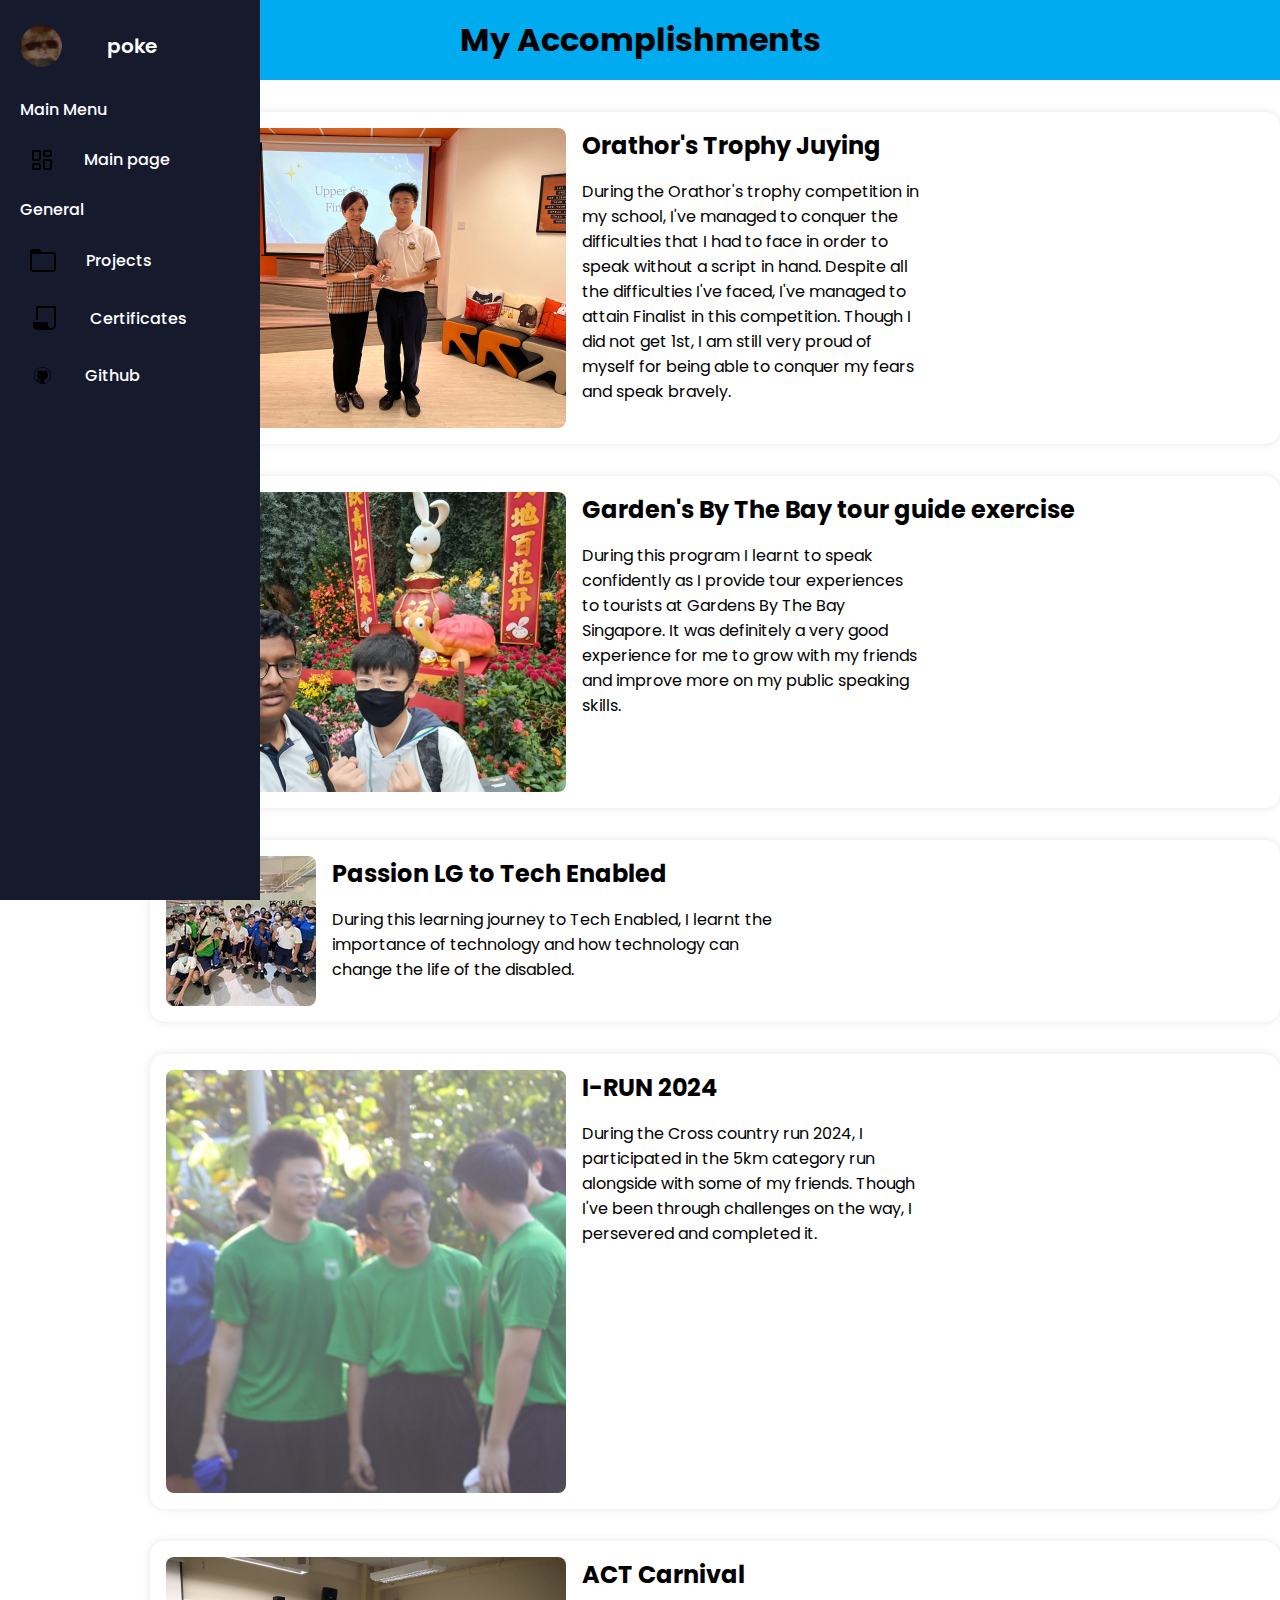
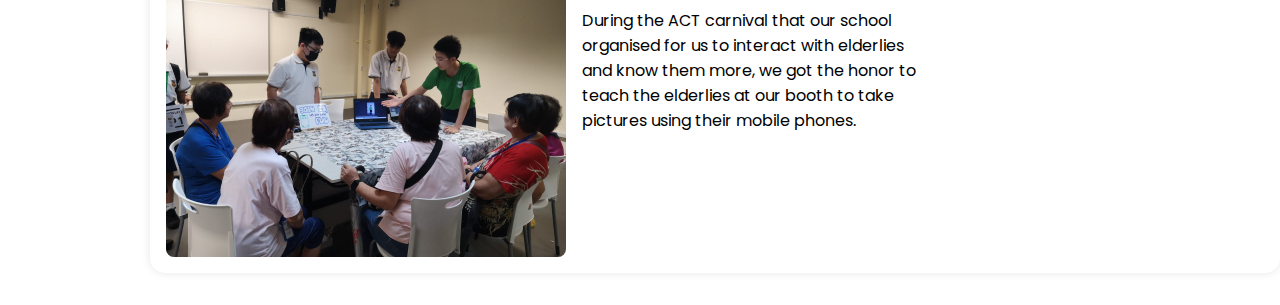
<file: portfolio/aboutme.html>
<!DOCTYPE html>
<html lang="en">
<head>
    <title>About Me</title>
    <meta charset="UTF-8">
    <meta name="viewport" content="width=device-width, initial-scale=1.0">
    <link rel="stylesheet" href="style.css">
    <link rel="stylesheet" href="style2.css">
    <script src="script.js"></script>
</head>
<body>
    <aside class="sidebar">
        <div class="sidebar-header">
            <img src="images/logo.png" alt="logo" />
            <h2>poke</h2>
        </div>
        <ul class="sidebar-links">
            <h4>
                <span>Main Menu</span>
                <div class="menu-separator"></div>
            </h4>
            <li>
                <a href="index.html"><img src="images/dashboard.png" alt="Dashboard">Main page</a>
            </li>
            <h4>
                <span>General</span>
                <div class="menu-separator"></div>
            </h4>
            <li>
                <a href="projects.html"><img src="images/folder.png" alt="Projects">Projects</a>
            </li>
            <li>
                <a href="certs.html"><img src="images/cert.png" alt="certs">Certificates</a>
            </li>
            <li>
                <a href="https://github.com/pokevci"><img src="images/github.png" alt="Github">Github</a>
            </li>
        </ul>
    </aside>
    <main>
        <header>
            <h1>My Accomplishments</h1>
        </header>
        <section class="accomplishment">
            <img src="images/orathor.jpg" alt="Orathor's trophy" class="orathor">
            <div>
                <h3>Orathor's Trophy Juying</h3>
                <p class="accomplishment-text">During the Orathor's trophy competition in my school, I've managed to conquer the difficulties that I had to face in order to speak without a script in hand. Despite all the difficulties I've faced, I've managed to attain Finalist in this competition. Though I did not get 1st, I am still very proud of myself for being able to conquer my fears and speak bravely.</p>
            </div>
        </section>
        <section class="accomplishment">
            <img src="images/GBTB.png" alt="Accomplishment 2" class="gbtb">
            <div>
                <h3>Garden's By The Bay tour guide exercise</h3>
                <p class="accomplishment-text">During this program I learnt to speak confidently as I provide tour experiences to tourists at Gardens By The Bay Singapore. It was definitely a very good experience for me to grow with my friends and improve more on my public speaking skills.</p>
            </div>
        </section>
        <section class="accomplishment">
            <img src="images/passionlj.png" alt="Accomplishment 3" class="passionlj">
            <div>
                <h3>Passion LG to Tech Enabled</h3>
                <p class="accomplishment-text">During this learning journey to Tech Enabled, I learnt the importance of technology and how technology can change the life of the disabled.</p>
            </div>
        </section>
        <section class="accomplishment">
            <img src="images/irun2024.jpg" alt="Accomplishment 4" class="irun2024">
            <div>
                <h3>I-RUN 2024</h3>
                <p class="accomplishment-text">During the Cross country run 2024, I participated in the 5km category run alongside with some of my friends. Though I've been through challenges on the way, I persevered and completed it.</p>
            </div>
        </section>
        <section class="accomplishment">
            <img src="images/act.jpg" alt="Accomplishment 5" class="act">
            <div>
                <h3>ACT Carnival</h3>
                <p class="accomplishment-text">During the ACT carnival that our school organised for us to interact with elderlies and know them more, we got the honor to teach the elderlies at our booth to take pictures using their mobile phones.</p>
            </div>
        </section>
    </main>
</body>
</html>
</file>
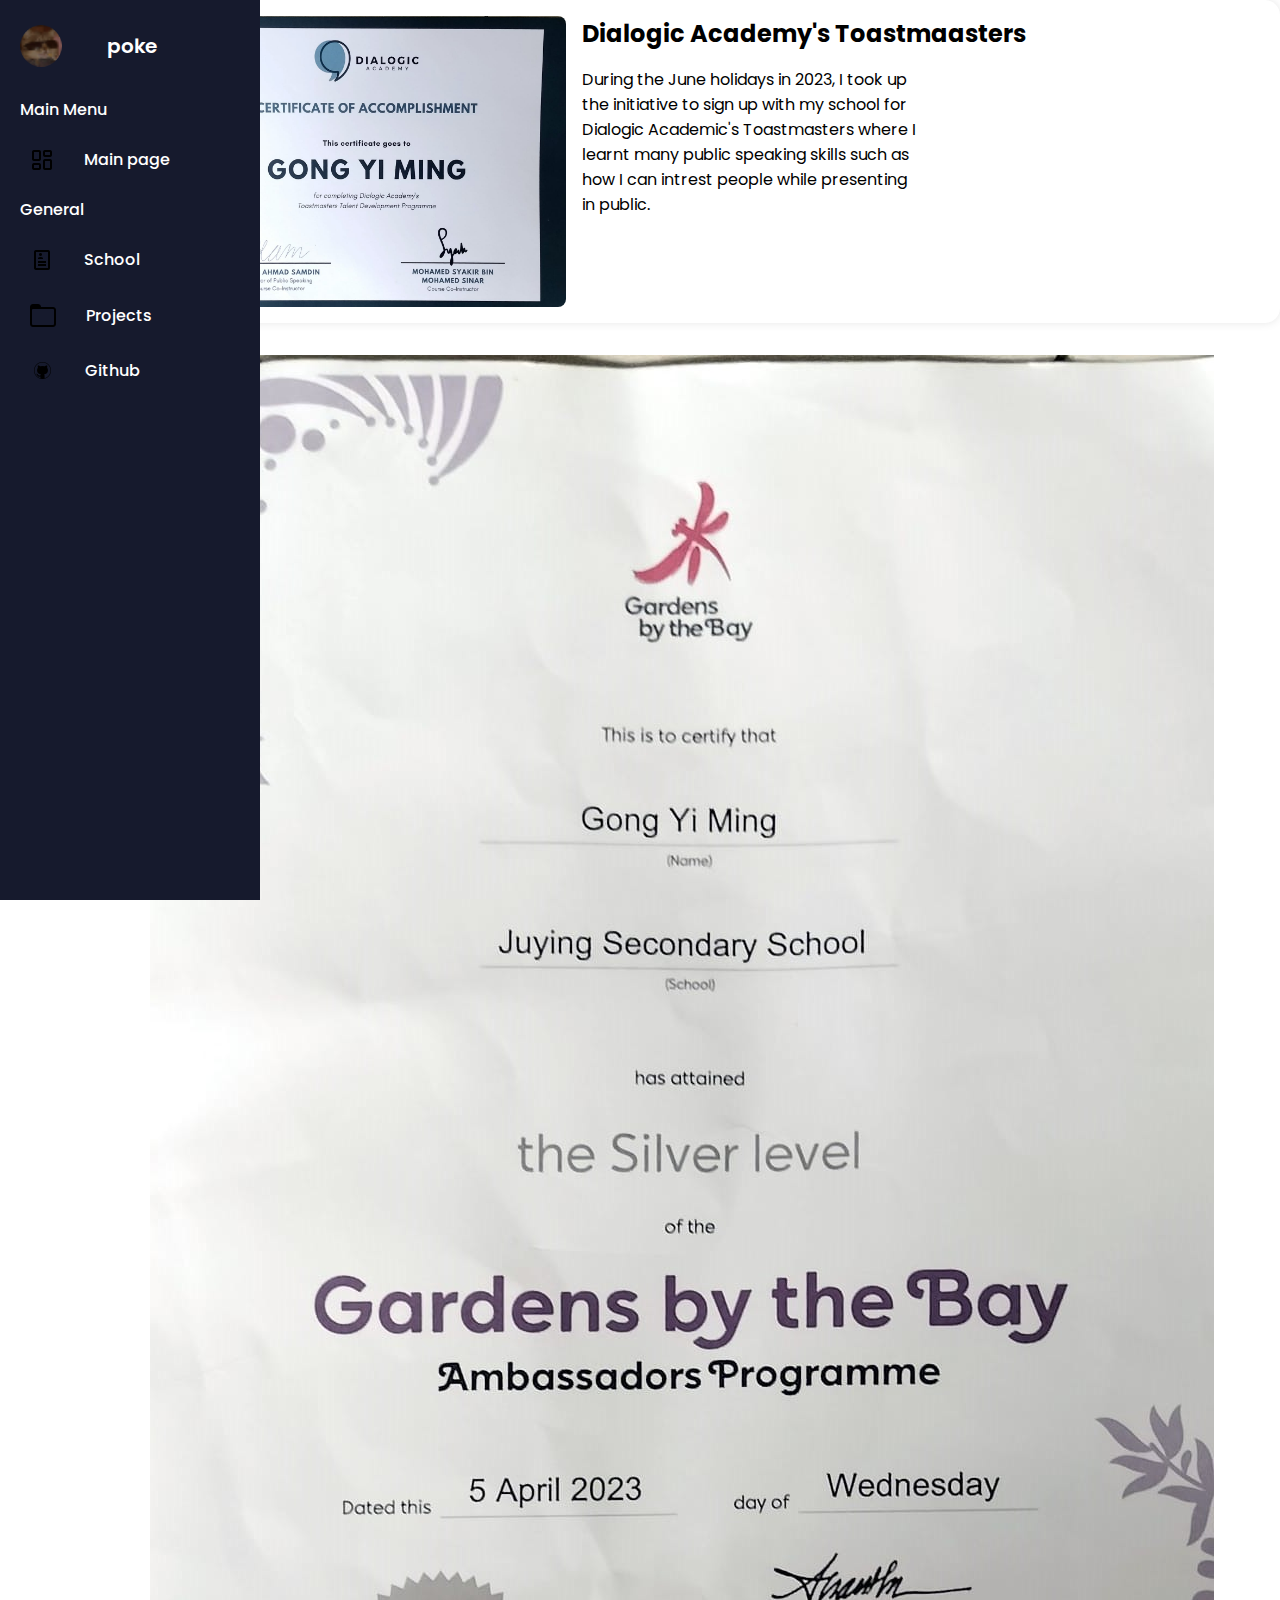
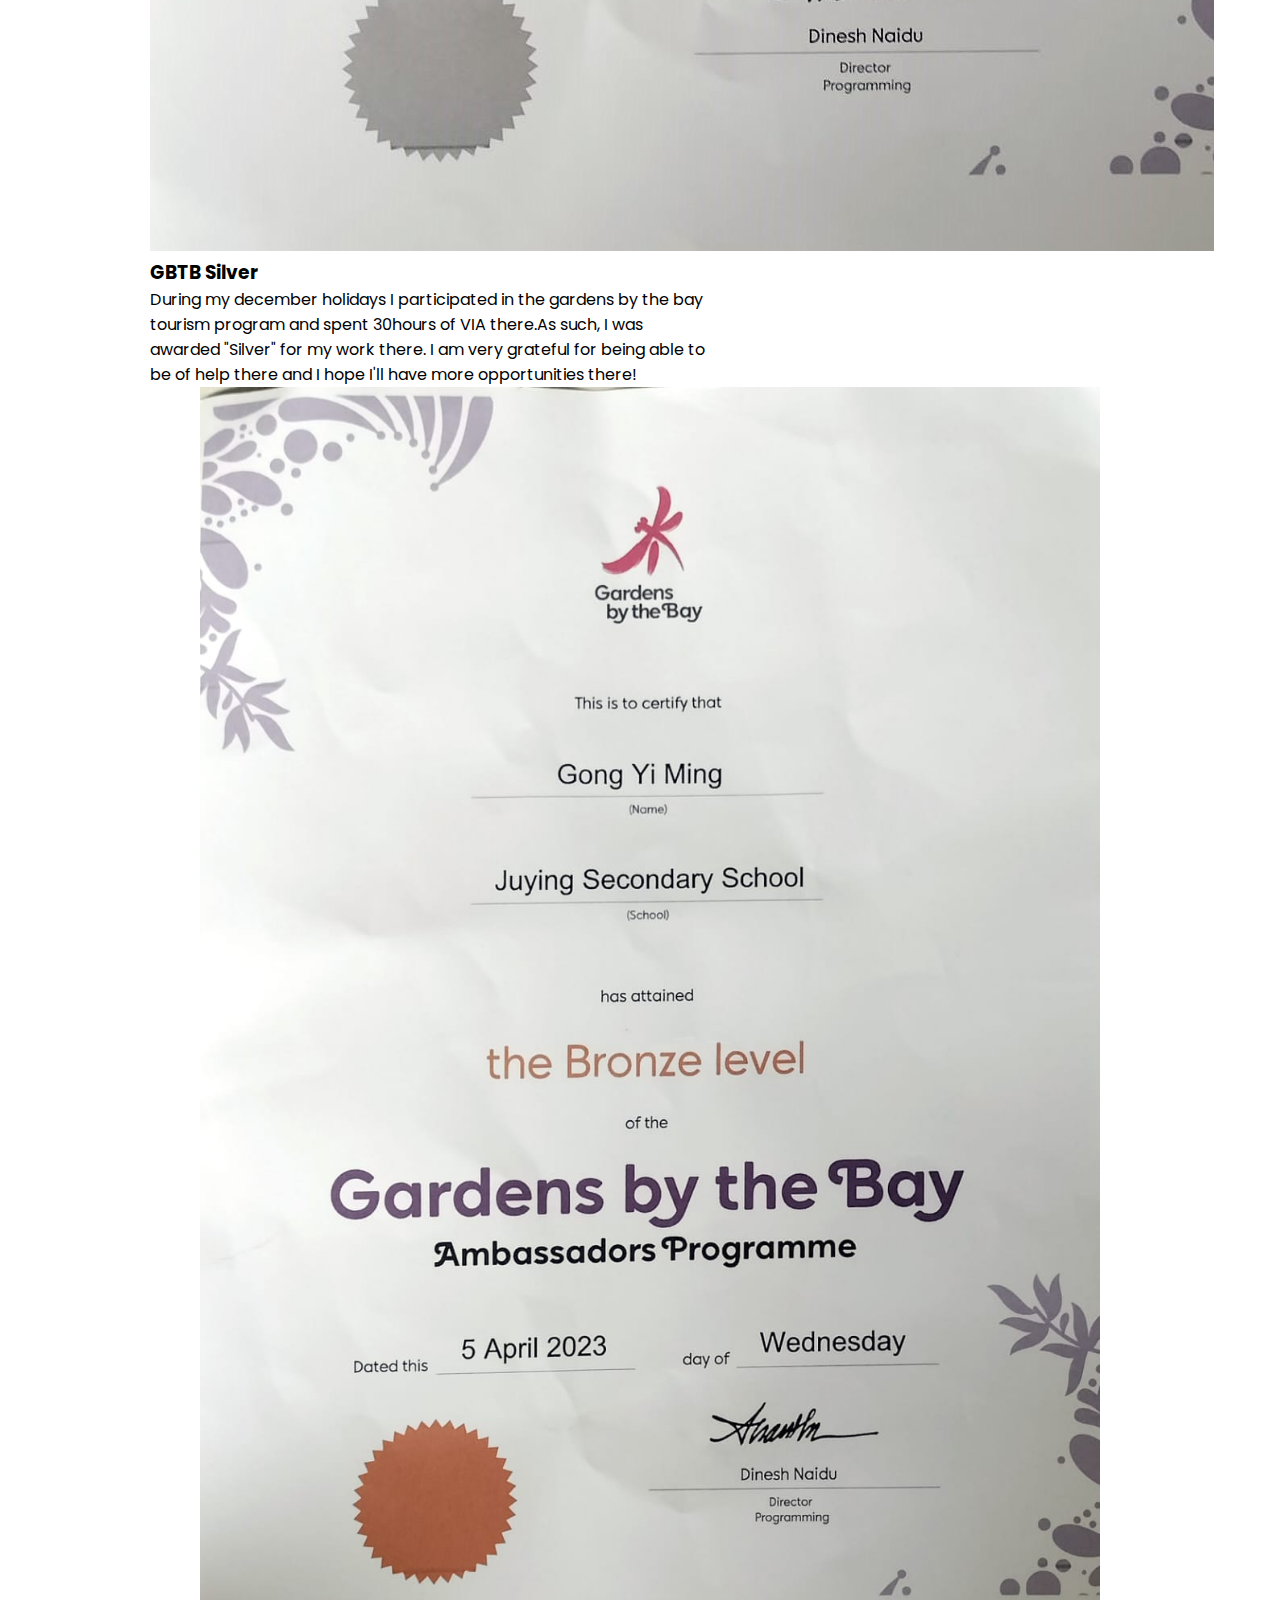
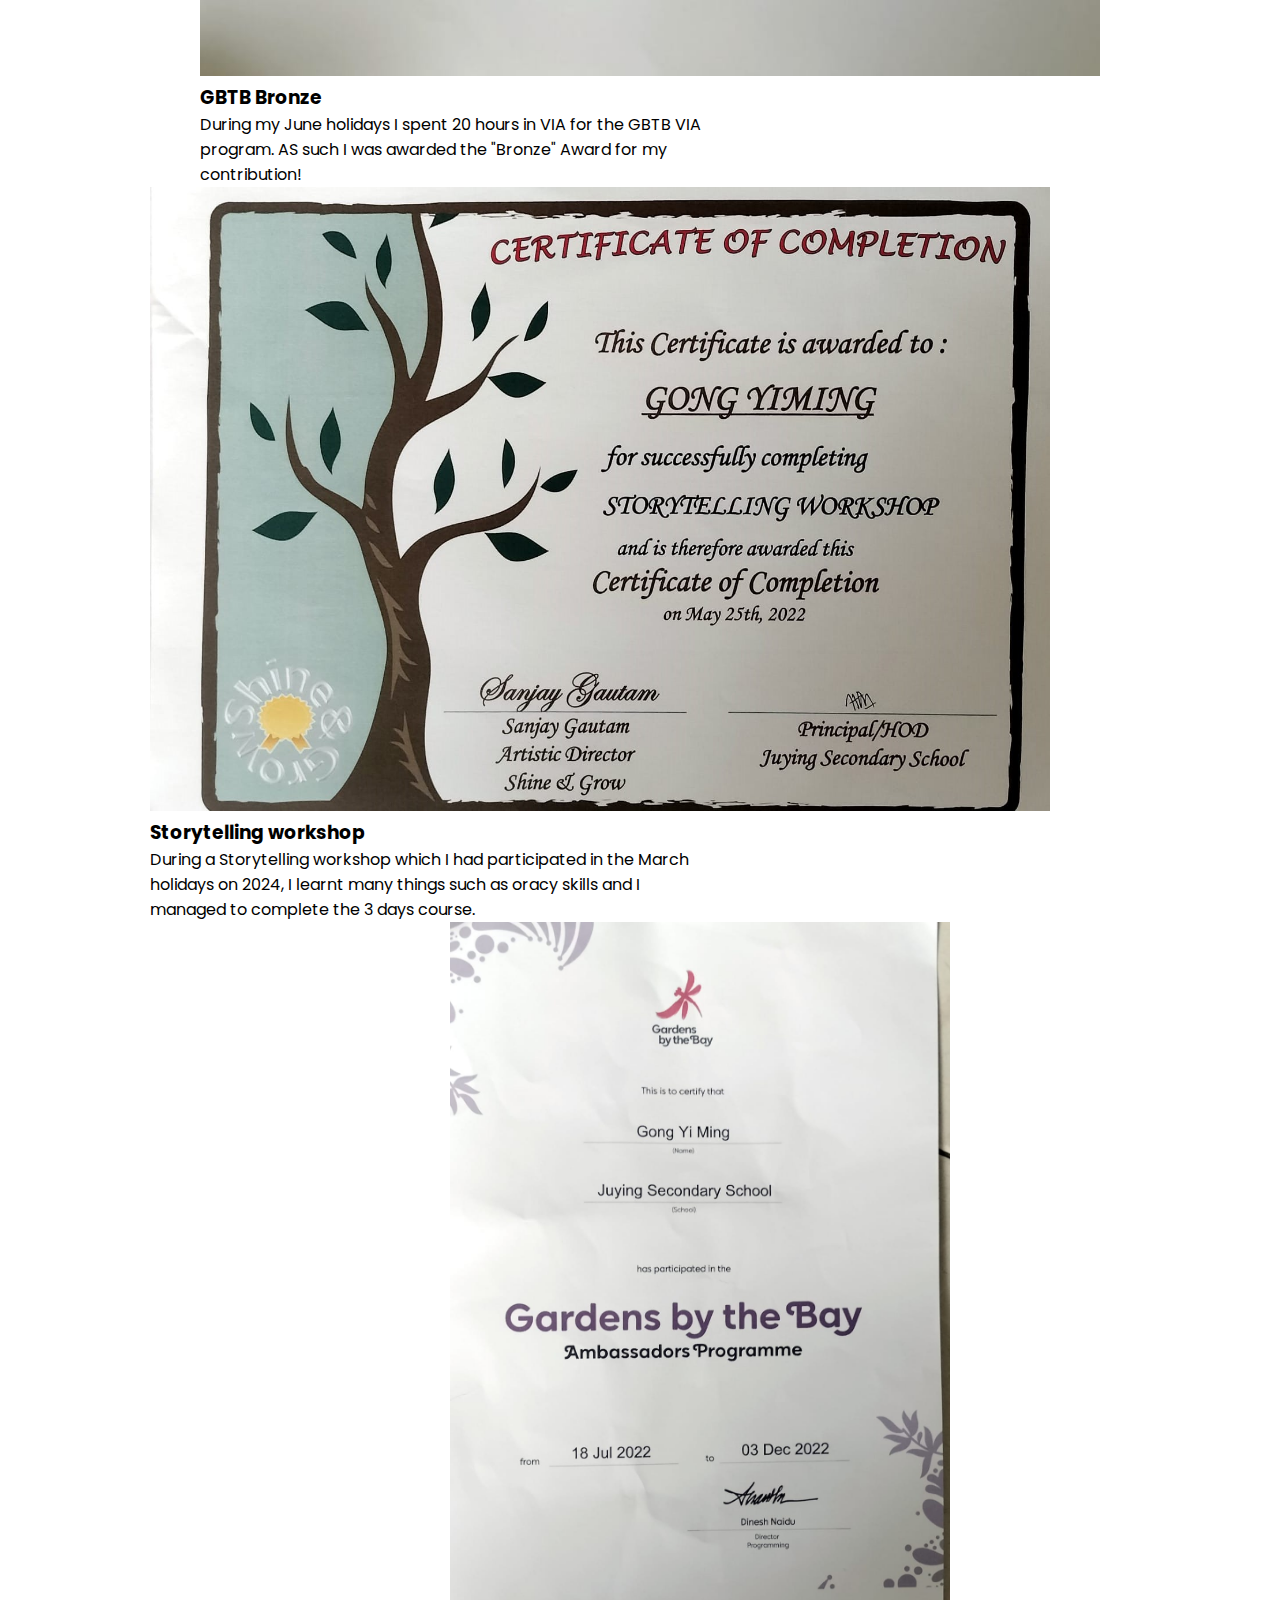
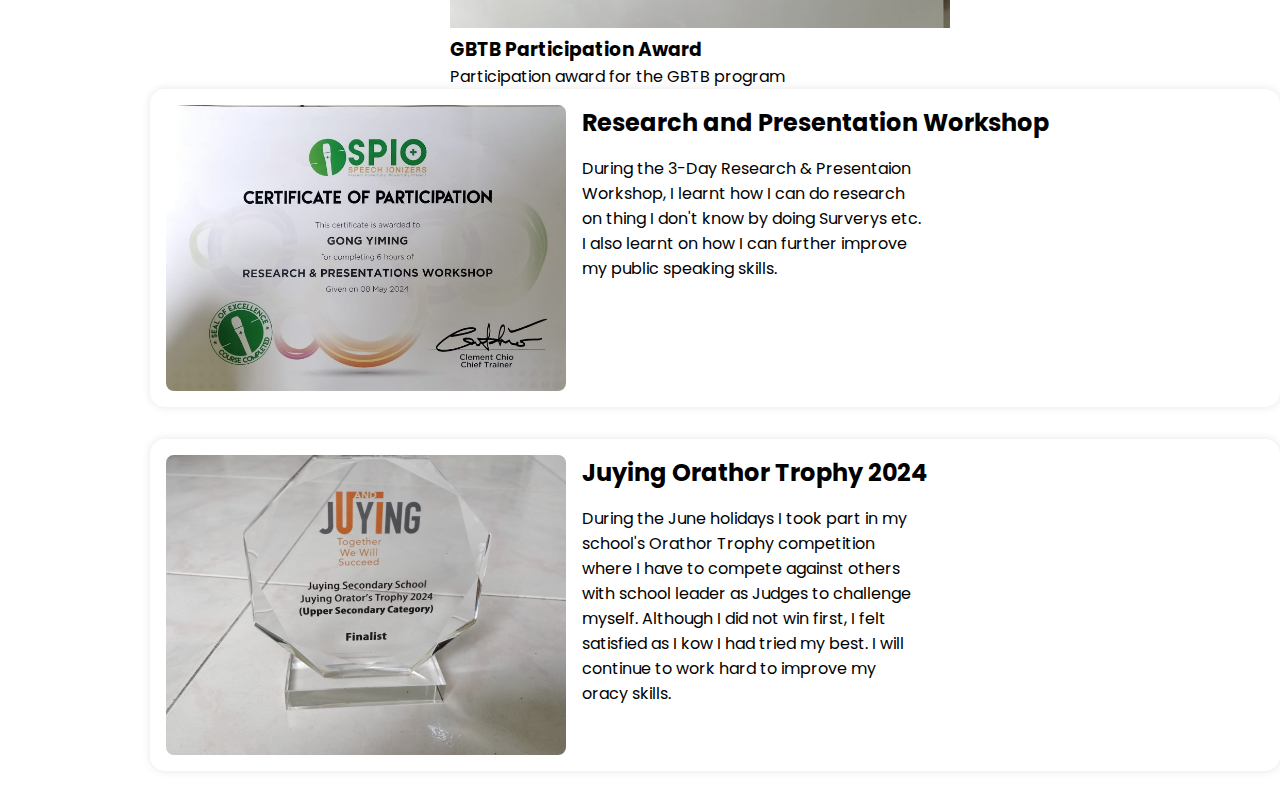
<file: portfolio/certs.html>
<!DOCTYPE html>
<html lang="en">
<head>
    <title>Projects</title>
    <meta charset="UTF-8">
    <meta name="viewport" content="width=device-width, initial-scale=1.0">
    <link rel="stylesheet" href="style.css">
    <link rel="stylesheet" href="style2.css">
</head>
<body>
    <aside class="sidebar">
        <div class="sidebar-header">
            <img src="images/logo.png" alt="logo" />
            <h2>poke</h2>
        </div>
        <ul class="sidebar-links">
            <h4>
                <span>Main Menu</span>
                <div class="menu-separator"></div>
            </h4>
            <li>
                <a href="index.html"><img src="images/dashboard.png" alt="Dashboard">Main page</a>
            </li>
            <h4>
                <span>General</span>
                <div class="menu-separator"></div>
            </h4>
            <li>
                <a href="aboutme.html"><img src="images/port.png" alt="Projects">School</a>
            </li>
            <li>
                <a href="projects.html"><img src="images/folder.png" alt="Projects">Projects</a>
            </li>
            <li>
                <a href="https://github.com/pokevci"><img src="images/github.png" alt="Github">Github</a>
            </li>
        </ul>
        </aside>
        <main>
            <section class="accomplishment">
                <img src="images/cert1.jpg" alt="toastmasters" class="toastmaasters">
                <div>
                    <h3>Dialogic Academy's Toastmaasters</h3>
                    <p class="accomplishment-text">During the June holidays in 2023, I took up the initiative to sign up with my school for Dialogic Academic's Toastmasters where I learnt many public speaking skills such as how I can intrest people while presenting in public.</p>
                </div>
            </section>
            <section class="accomplishment1">
                <img src="images/cert2.jpg" alt="gbtb" class="gbtb1">
                <div>
                    <h3>GBTB Silver</h3>
                    <p class="accomplishment-text">During my december holidays I participated in the gardens by the bay tourism program and spent 30hours of VIA there.As such, I was awarded "Silver" for my work there. I am very grateful for being able to be of help there and I hope I'll have more opportunities there!</p>
                </div>
            </section>
            <section class="accomplishment2">
                <img src="images/cert4.jpg" alt="speech" class="speech">
                <div>
                    <h3>GBTB Bronze</h3>
                    <p class="accomplishment-text">During my June holidays I spent 20 hours in VIA for the GBTB VIA program. AS such I was awarded the "Bronze" Award for my contribution!</p>
                </div>
            </section>
            <section class="accomplishment3">
                <img src="images/cert3.jpg" alt="story" class="story">
                <div>
                    <h3>Storytelling workshop</h3>
                    <p class="accomplishment-text">During a Storytelling workshop which I had participated in the March holidays on 2024, I learnt many things such as oracy skills and I managed to complete the 3 days course.</p>
                </div>
            </section>
            <section class="accomplishment4">
                <img src="images/cert5.jpg" alt="part" class="part">
                <div>
                    <h3>GBTB Participation Award</h3>
                    <p class="accomplishment-text">Participation award for the GBTB program</p>
                </div>
            </section>
            <section class="accomplishment">
                <img src="images/cert6.jpg" alt="toastmasters" class="toastmaasters">
                <div>
                    <h3>Research and Presentation Workshop</h3>
                    <p class="accomplishment-text">During the 3-Day Research & Presentaion Workshop, I learnt how I can do research on thing I don't know by doing Surverys etc. I also learnt on how I can further improve my public speaking skills.</p>
                </div>
            </section>
            <section class="accomplishment">
                <img src="images/cert7.jpg" alt="toastmasters" class="toastmaasters">
                <div>
                    <h3>Juying Orathor Trophy 2024</h3>
                    <p class="accomplishment-text">During the June holidays I took part in my school's Orathor Trophy competition where I have to compete against others with school leader as Judges to challenge myself. Although I did not win first, I felt satisfied as I kow I had tried my best. I will continue to work hard to improve my oracy skills.</p>
                </div>
            </section>
</file>
<file: portfolio/style.css>
@import url('https://fonts.googleapis.com/css2?family=Poppins:wght@300;400;500;600;700;800;900&display=swap');

* {
    margin: 0;
    padding: 0;
    box-sizing: border-box;
    font-family: 'Poppins', serif;
}

body {
    color: black;
    display: flex;
}

.sidebar {
    position: fixed;
    top: 0;
    left: 0;
    height: 100%;
    width: 200px;
    display: flex;
    overflow-x: hidden;
    flex-direction: column;
    background: #161a2d;
    padding: 25px 15px;
    transition: all 0.4s ease;
    z-index: 1000;
}

.home {
    margin-left: 200px;
    padding: 20px;
    flex-grow: 1;
    height: 100vh;
    background-size: cover;
    background-position: center;
    display: flex;
    align-items: center;
    position: relative;
}

.home-content {
    max-width: 600px;
}

.header {
    position: fixed;
    top: 0;
    left: 200px;
    width: calc(100% - 200px);
    padding: 20px 10%;
    background: transparent;
    display: flex;
    justify-content: space-between;
    align-items: center;
    z-index: 100;
}

.logo {
    position: relative;
    font-size: 25px;
    color: blueviolet;
    text-decoration: none;
    font-weight: 600;
}

.navbar {
    display: flex;
}

.navbar a {
    font-size: 18px;
    color: #081b29;
    text-decoration: none;
    font-weight: 500;
    margin-left: 35px;
    transition: .3s;
}

.navbar a.active {
    color: #00abfe;
}

.home-content h1,
.home-content h3,
.home-content p {
    position: relative;
}

.home-content h1 {
    font-size: 56px;
    font-weight: 700;
    line-height: 1.2;
}

.home-content h3 {
    font-size: 32px;
    font-weight: 700;
    color: black;
}

.home-content p {
    font-size: 16px;
    margin: 20px 0 40px;
}

.btn-box {
    display: flex;
    justify-content: space-between;
    width: 345px;
    height: 50px;
}

.btn-box a {
    display: inline-flex;
    justify-content: center;
    align-items: center;
    width: 150px;
    height: 100%;
    background: #081b29;
    border-radius: 8px;
    font-size: 19px;
    color: #fff;
    text-decoration: none;
    font-weight: 600;
    letter-spacing: 1px;
    transition: .5s;
}

.btn-box a:hover {
    color: lightslategray;
}

.btn-box a:nth-child(2) {
    background: transparent;
    color: #00abf0;
}

.btn-box a:nth-child(2):hover {
    color: #081b29;
}

.home-sci {
    position: absolute;
    bottom: 40px;
    width: 170px;
    display: flex;
    justify-content: space-between;
}

.home-sci a {
    display: inline-flex;
    justify-content: center;
    align-items: center;
    width: 40px;
    height: 40px;
    background: transparent;
    border: solid #00abf0;
    font-size: 20px;
    color: #00abf0;
    text-decoration: none;
}

.face-image {
    width: 500px; 
    height: auto; 
}

.sidebar .sidebar-header {
    display: flex;
    align-items: center;
}

.sidebar .sidebar-header img {
    width: 42px;
    border-radius: 50%;
}

.sidebar .sidebar-header h2 {
    color: #fff;
    font-size: 1.25rem;
    font-weight: 600;
    white-space: nowrap;
    margin-left: 45px;
}

.sidebar-links h4 {
    color: #fff;
    font-weight: 500;
    white-space: nowrap;
    margin: 10px 0;
    position: relative;
}

.sidebar-links h4 span {
    opacity: 0;
}

.sidebar:hover .sidebar-links h4 span {
    opacity: 1;
}

.sidebar-links .menu-separator {
    position: absolute;
    left: 0;
    top: 50%;
    width: 100%;
    height: 1px;
    transform: scaleX(1);
    transform: translateY(-50%);
    background: #4f52ba;
    transform-origin: right;
    transition-delay: 0.2s;
}

.sidebar:hover .sidebar-links .menu-separator {
    transition-delay: 0s;
    transform: scaleX(0);
}

.sidebar-links {
    list-style: none;
    margin-top: 20px;
    height: 80%;
    overflow-y: auto;
    scrollbar-width: none;
}

.sidebar-links::-webkit-scrollbar {
    display: none;
}

.sidebar-links li a {
    display: flex;
    align-items: center;
    gap: 0 20px;
    color: #fff;
    font-weight: 500;
    white-space: nowrap;
    padding: 15px 10px;
    text-decoration: none;
    transition: 0.2s ease;
}

.sidebar-links li a:hover {
    color: #161a2d;
    background: #fff;
    border-radius: 4px;
}

.user-account {
    margin-top: auto;
    padding: 12px 10px;
    margin-left: -10px;
}

.user-profile {
    display: flex;
    align-items: center;
    color: #161a2d;
}

.user-profile img {
    width: 42px;
    border-radius: 50%;
    border: 2px solid #fff;
}

.user-profile h3 {
    font-size: 1rem;
    font-weight: 600;
}

.user-profile span {
    font-size: 0.775rem;
    font-weight: 600;
}

.user-detail {
    margin-left: 23px;
    white-space: nowrap;
}

.sidebar:hover .user-account {
    background: #fff;
    border-radius: 4px;
}

@keyframes showRight {
    100% {
        width: 0;
    }
}

@keyframes manipActiveHover {
    100% {
        pointer-events: auto;
    }
}

@keyframes glow {
    0% {
      text-shadow: 0 0 5px #00abfe, 0 0 10px #00abfe, 0 0 15px #00abfe;
    }
    50% {
      text-shadow: 0 0 15px #00abfe, 0 0 20px #00abfe, 0 0 25px #00abfe;
    }
    100% {
      text-shadow: 0 0 5px #00abfe, 0 0 10px #00abfe, 0 0 15px #00abfe;
    }
}
</file>
<file: portfolio/style2.css>
body {
  margin: 0;
  padding: 0;
  font-family: "Poppins", sans-serif;
  display: flex;
}

.sidebar {
  position: fixed;
  top: 0;
  left: 0;
  height: 100%;
  width: 85px;
  display: flex;
  flex-direction: column;
  background: #161a2d;
  padding: 25px 20px;
  transition: all 0.4s ease;
}

.sidebar:hover {
  width: 260px;
}

.sidebar .sidebar-header {
  display: flex;
  align-items: center;
}

.sidebar .sidebar-header img {
  width: 42px;
  border-radius: 50%;
}

.sidebar .sidebar-header h2 {
  color: #fff;
  font-size: 1.25rem;
  font-weight: 600;
  white-space: nowrap;
  margin-left: 45px;
}

.sidebar-links {
  list-style: none;
  margin-top: 20px;
  height: 80%;
  overflow-y: auto;
  scrollbar-width: none;
}

.sidebar-links li a {
  display: flex;
  align-items: center;
  color: #fff;
  font-weight: 500;
  white-space: nowrap;
  padding: 15px 10px;
  text-decoration: none;
  transition: 0.2s ease;
}

.sidebar-links li a img {
  margin-right: 10px;
}

header {
  background-color: #00abf0;
  padding: 1rem;
  text-align: center;
  margin: 0 0 2rem 0;
}

.accomplishment {
  display: flex;
  flex-direction: row;
  align-items: flex-start;
  margin-bottom: 2rem;
  background-color: #fff;
  padding: 1rem;
  border-radius: 15px;
  box-shadow: 0 0 10px rgba(0, 0, 0, 0.1);
}

.accomplishment img {
  max-width: 400px;
  height: auto;
  border-radius: 8px;
  margin-right: 1rem;
}

.accomplishment-text {
  font-size: 1rem;
  text-align: left;
  margin: 0;
  max-width: 50%;
}

.accomplishment h3 {
  margin-top: 0;
  margin-bottom: 1rem;
  font-size: 1.5rem;
}

.accomplishment video {
  max-width: 400px;
  height: auto;
  border-radius: 8px;
  margin-right: 1rem;
}

.main-content {
  margin-left: 85px;
  flex: 1;
  display: flex;
  align-items: center;
  justify-content: center;
  height: 100vh;
}

.accomplishment {
  margin-left: 150px;
}

.idk {
  margin-left: 700px;
}

.other {
  margin-left: 430px;
  font-size: 25px;
}

.tag {
  margin-left: 10px;
  font-size: 50px;
}

/* General styles for mobile devices */
@media (max-width: 768px) {
  /* Sidebar */
  .sidebar {
    width: 60px; /* Adjust width for smaller screens */
    padding: 15px 10px;
  }

  .sidebar:hover {
    width: 200px; /* Slightly smaller expanded width */
  }

  .sidebar .sidebar-header h2 {
    font-size: 1rem;
    margin-left: 30px;
  }

  .sidebar-links li a {
    font-size: 0.875rem;
    padding: 10px 5px;
  }

  /* Home Section */
  .home-content h1 {
    font-size: 1.5rem;
  }

  .home-content h3 {
    font-size: 1.25rem;
  }

  .home-content p {
    font-size: 0.875rem;
    max-width: 100%; /* Full width text for mobile */
  }

  .face-image {
    width: 100px;
    height: auto;
  }

  /* Adjusting margin for accomplishment section */
  .accomplishment {
    flex-direction: column;
    margin-left: 0;
    padding: 1rem;
  }

  .accomplishment img,
  .accomplishment video {
    max-width: 100%;
    height: auto;
    margin-bottom: 1rem; /* Space between elements */
  }

  .accomplishment-text {
    max-width: 100%;
    font-size: 0.875rem;
  }

  /* Main content adjustments */
  .main-content {
    margin-left: 60px;
    padding: 1rem;
  }

  .idk,
  .other {
    margin-left: 0;
  }

  .tag {
    font-size: 2rem;
  }
}

/* Extra small devices */
@media (max-width: 480px) {
  .sidebar {
    width: 50px;
  }

  .sidebar:hover {
    width: 150px;
  }

  .sidebar-links li a {
    font-size: 0.75rem;
    padding: 8px 5px;
  }

  .home-content h1 {
    font-size: 1.25rem;
  }

  .home-content h3 {
    font-size: 1rem;
  }

  .home-content p {
    font-size: 0.75rem;
  }

  .face-image {
    width: 80px;
  }
}

.accomplishment1 {
  margin-left: 150px;
}

.speech {
  width: 900px;
  height: auto;
}

.accomplishment2 {
  margin-left: 200px;
}

.accomplishment3 {
margin-left: 150px;
}

.story {
  width: 900px;
  height: auto;
}

.part {
  width: 500px;
  height: auto;
}

.accomplishment4 {
  margin-left: 450px;
}

/* Mobile styles for smaller sidebar */
@media (max-width: 768px) {
  /* Sidebar */
  .sidebar {
    width: 50px; /* Smaller width for mobile */
    padding: 10px 5px;
  }

  .sidebar:hover {
    width: 150px; /* Optional: Expand when hovered */
  }

  .sidebar .sidebar-header h2 {
    font-size: 1rem;
    margin-left: 20px; /* Adjust text position */
  }

  .sidebar-links li a {
    font-size: 0.75rem; /* Smaller font size */
    padding: 10px 5px;
  }

  /* Adjust main content */
  .main-content {
    margin-left: 50px; /* Ensure content moves left with sidebar */
  }
}

/* General styles for mobile devices */
@media (max-width: 768px) {
  /* Sidebar */
  .sidebar {
    position: relative;
    width: 60px; /* Adjust width for smaller screens */
    height: auto; /* Allow the sidebar to take up full height */
    overflow: hidden;
    padding: 15px 10px;
    z-index: 10; /* Ensure the sidebar stays on top */
  }

  .sidebar:hover {
    width: 200px; /* Slightly smaller expanded width */
  }

  .sidebar .sidebar-header h2 {
    font-size: 1rem;
    margin-left: 30px;
  }

  .sidebar-links li a {
    font-size: 0.875rem;
    padding: 10px 5px;
  }

  /* Ensure main content adjusts */
  .main-content {
    margin-left: 60px;
    padding: 1rem;
    z-index: 1; /* Ensure the content stays under the sidebar */
  }

  .accomplishment {
    flex-direction: column;
    margin-left: 0;
    padding: 1rem;
  }

  /* Adjust image and text size for mobile */
  .accomplishment img {
    max-width: 100%;
    height: auto;
  }

  .accomplishment-text {
    max-width: 100%;
    font-size: 0.875rem;
  }

  .accomplishment h3 {
    font-size: 1.25rem;
  }

  /* Adjust margins for other sections */
  .accomplishment1,
  .accomplishment2,
  .accomplishment3,
  .accomplishment4 {
    margin-left: 0;
  }

  .idk,
  .other {
    margin-left: 0;
  }
}

/* Extra small devices */
@media (max-width: 480px) {
  .sidebar {
    width: 50px; /* Narrower sidebar for extra small screens */
  }

  .sidebar:hover {
    width: 150px;
  }

  .sidebar-links li a {
    font-size: 0.75rem;
    padding: 8px 5px;
  }

  .accomplishment img {
    width: 100%; /* Ensure images scale on small screens */
    height: auto;
  }

  .main-content {
    margin-left: 50px; /* Adjust main content for small screens */
  }
}

@media only screen and (max-width: 600px) {
  .mainmenutxt {
    size: 100px;
  }
}
 
.button-91 {
  color: #fff;
  padding: 15px 25px;
  background-color: #38D2D2;
  background-image: radial-gradient(93% 87% at 87% 89%, rgba(0, 0, 0, 0.23) 0%, transparent 86.18%), radial-gradient(66% 66% at 26% 20%, rgba(255, 255, 255, 0.55) 0%, rgba(255, 255, 255, 0) 69.79%, rgba(255, 255, 255, 0) 100%);
  box-shadow: inset -3px -3px 9px rgba(255, 255, 255, 0.25), inset 0px 3px 9px rgba(255, 255, 255, 0.3), inset 0px 1px 1px rgba(255, 255, 255, 0.6), inset 0px -8px 36px rgba(0, 0, 0, 0.3), inset 0px 1px 5px rgba(255, 255, 255, 0.6), 2px 19px 31px rgba(0, 0, 0, 0.2);
  border-radius: 14px;
  font-weight: bold;
  font-size: 16px;
  margin-left: 50px;

  border: 0;

  user-select: none;
  -webkit-user-select: none;
  touch-action: manipulation;

  cursor: pointer;
}
</file>
